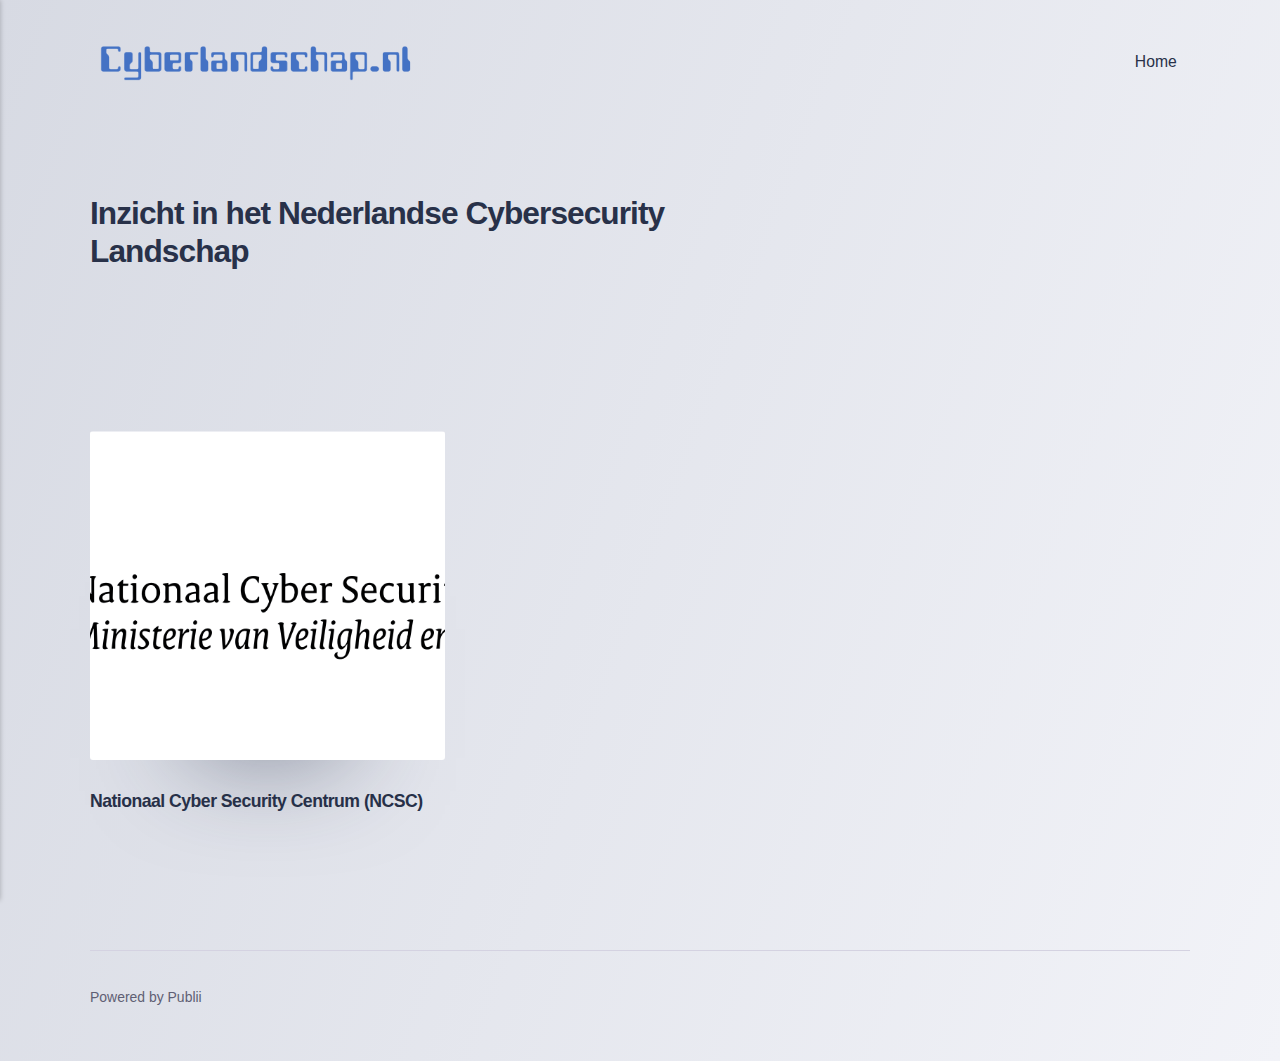
<file: index.html>
<!DOCTYPE html><html lang="nl"><head><meta charset="utf-8"><meta http-equiv="X-UA-Compatible" content="IE=edge"><meta name="viewport" content="width=device-width,initial-scale=1"><title>Cyberlandschap.nl</title><meta name="generator" content="Publii Open-Source CMS for Static Site"><link rel="canonical" href="https://AmbitiousToad.github.io/"><link rel="alternate" type="application/atom+xml" href="https://AmbitiousToad.github.io/feed.xml"><link rel="alternate" type="application/json" href="https://AmbitiousToad.github.io/feed.json"><meta property="og:title" content="Cyberlandschap.nl"><meta property="og:image" content="https://AmbitiousToad.github.io/media/website/Screenshot-2023-10-15-at-12.45.51.png"><meta property="og:image:width" content="944"><meta property="og:image:height" content="150"><meta property="og:site_name" content="Cyberlandschap.nl"><meta property="og:description" content=""><meta property="og:url" content="https://AmbitiousToad.github.io/"><meta property="og:type" content="website"><link rel="stylesheet" href="https://AmbitiousToad.github.io/assets/css/style.css?v=9aaed55393ce0518b2f8fc473ac993f5"><script type="application/ld+json">{"@context":"http://schema.org","@type":"Organization","name":"Cyberlandschap.nl","logo":"https://AmbitiousToad.github.io/media/website/Screenshot-2023-10-15-at-12.45.51.png","url":"https://AmbitiousToad.github.io/"}</script><noscript><style>img[loading] {
                    opacity: 1;
                }</style></noscript></head><body class="lines"><div class="container lines lines--right"><header class="header"><a href="https://AmbitiousToad.github.io/" class="logo"><img src="https://AmbitiousToad.github.io/media/website/Screenshot-2023-10-15-at-12.45.51.png" alt="Cyberlandschap.nl" width="944" height="150"></a><nav class="navbar js-navbar"><button class="navbar__toggle js-toggle" aria-label="Menu">Menu</button><ul class="navbar__menu"><li class="active"><a href="https://AmbitiousToad.github.io/" target="_self">Home</a></li></ul></nav></header><main class="main"><div class="hero"><h2>Inzicht in het Nederlandse Cybersecurity Landschap</h2></div><div class="main__content"><div class="l-options"><div class="l-options__item switchers"><button class="switchers__item is-active"><svg width="20" height="20" fill="currentColor"><use xlink:href="https://AmbitiousToad.github.io/assets/svg/svg-map.svg#switcher-grid"/></svg></button> <button class="switchers__item"><svg width="20" height="20" fill="currentColor"><use xlink:href="https://AmbitiousToad.github.io/assets/svg/svg-map.svg#switcher-rows"/></svg></button></div></div><div class="l-grid l-grid--4"><article class="c-card"><div class="c-card__wrapper"><figure class="c-card__image is-img-loading"><img src="https://AmbitiousToad.github.io/media/posts/1/1200px-Logo_NCSC.svg_.png" srcset="https://AmbitiousToad.github.io/media/posts/1/responsive/1200px-Logo_NCSC.svg_-xs.png 384w, https://AmbitiousToad.github.io/media/posts/1/responsive/1200px-Logo_NCSC.svg_-sm.png 600w, https://AmbitiousToad.github.io/media/posts/1/responsive/1200px-Logo_NCSC.svg_-md.png 768w, https://AmbitiousToad.github.io/media/posts/1/responsive/1200px-Logo_NCSC.svg_-lg.png 1200w" sizes="(min-width: 37.5em) 80vw, 25vw" loading="lazy" height="468" width="1200" alt=""></figure><div class="c-card__content"><header><h2 class="c-card__title"><a href="https://AmbitiousToad.github.io/nationaal-cyber-security-centrum-ncsc.html" class="invert">Nationaal Cyber Security Centrum (NCSC)</a></h2></header><footer class="c-card__meta"></footer></div></div></article></div></div></main><footer class="footer"><div class="footer__left"><div class="footer__copy">Powered by Publii</div></div><button onclick="backToTopFunction()" id="backToTop" class="footer__bttop" aria-label="Back to top" title="Back to top"><svg><use xlink:href="https://AmbitiousToad.github.io/assets/svg/svg-map.svg#toparrow"/></svg></button></footer></div><script>window.publiiThemeMenuConfig = { mobileMenuMode: 'sidebar', animationSpeed: 300, submenuWidth: 'auto', doubleClickTime: 500, mobileMenuExpandableSubmenus: true, relatedContainerForOverlayMenuSelector: '.navbar', };</script><script defer="defer" src="https://AmbitiousToad.github.io/assets/js/scripts.min.js?v=6450cfc483efd7e58ed8ad5b64050d3e"></script><script>function publiiDetectLoadedImages () {
         var images = document.querySelectorAll('img[loading]:not(.is-loaded)');
         for (var i = 0; i < images.length; i++) {
            if (images[i].complete) {
               images[i].classList.add('is-loaded');
               images[i].parentNode.classList.remove('is-img-loading');
            } else {
               images[i].addEventListener('load', function () {
                  this.classList.add('is-loaded');
                  this.parentNode.classList.remove('is-img-loading');
               }, false);
            }
         }
      }
      publiiDetectLoadedImages();</script><script defer="defer" src="https://AmbitiousToad.github.io/assets/js/quicklink.umd.js?v=a52ee49fe4afff274f8c30fe880ddc13"></script><script>window.addEventListener('load', () =>{
      quicklink.listen();
      });</script></body></html>
</file>
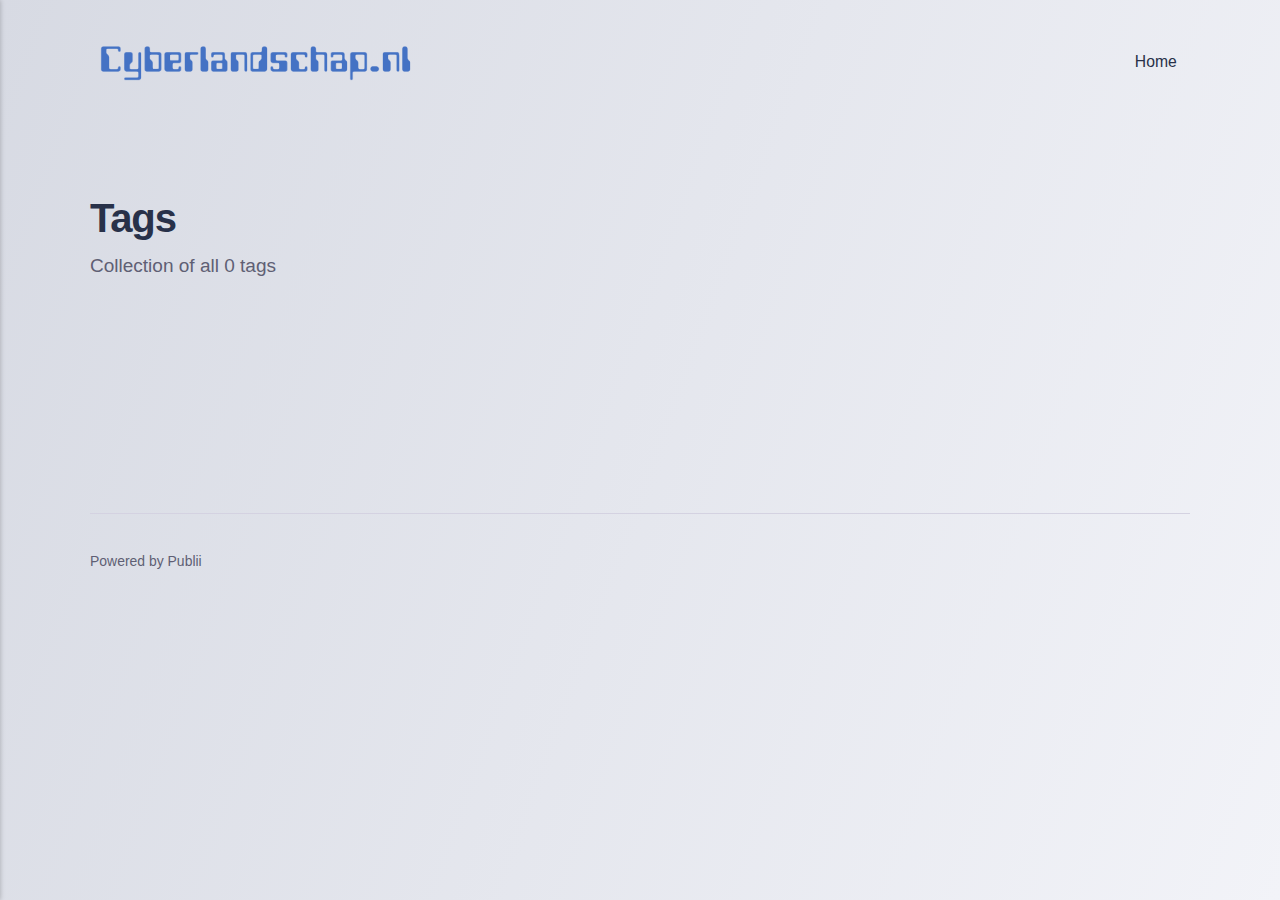
<file: tags/index.html>
<!DOCTYPE html><html lang="nl"><head><meta charset="utf-8"><meta http-equiv="X-UA-Compatible" content="IE=edge"><meta name="viewport" content="width=device-width,initial-scale=1"><title>All tags - Cyberlandschap.nl</title><meta name="robots" content="noindex, follow"><meta name="generator" content="Publii Open-Source CMS for Static Site"><link rel="alternate" type="application/atom+xml" href="https://AmbitiousToad.github.io/feed.xml"><link rel="alternate" type="application/json" href="https://AmbitiousToad.github.io/feed.json"><meta property="og:title" content="Cyberlandschap.nl"><meta property="og:image" content="https://AmbitiousToad.github.io/media/website/Screenshot-2023-10-15-at-12.45.51.png"><meta property="og:image:width" content="944"><meta property="og:image:height" content="150"><meta property="og:site_name" content="Cyberlandschap.nl"><meta property="og:description" content=""><meta property="og:url" content="https://AmbitiousToad.github.io/tags/"><meta property="og:type" content="website"><link rel="stylesheet" href="https://AmbitiousToad.github.io/assets/css/style.css?v=9aaed55393ce0518b2f8fc473ac993f5"><script type="application/ld+json">{"@context":"http://schema.org","@type":"Organization","name":"Cyberlandschap.nl","logo":"https://AmbitiousToad.github.io/media/website/Screenshot-2023-10-15-at-12.45.51.png","url":"https://AmbitiousToad.github.io/"}</script><noscript><style>img[loading] {
                    opacity: 1;
                }</style></noscript></head><body class="lines"><div class="container lines lines--right"><header class="header"><a href="https://AmbitiousToad.github.io/" class="logo"><img src="https://AmbitiousToad.github.io/media/website/Screenshot-2023-10-15-at-12.45.51.png" alt="Cyberlandschap.nl" width="944" height="150"></a><nav class="navbar js-navbar"><button class="navbar__toggle js-toggle" aria-label="Menu">Menu</button><ul class="navbar__menu"><li><a href="https://AmbitiousToad.github.io/" target="_self">Home</a></li></ul></nav></header><main class="main page page--tags"><div class="hero"><h1>Tags</h1><p>Collection of all 0 tags</p></div><div class="main__content"><div class="l-options nomobile"><div class="l-options__item switchers"><button class="switchers__item is-active"><svg width="20" height="20" fill="currentColor"><use xlink:href="https://AmbitiousToad.github.io/assets/svg/svg-map.svg#switcher-grid"/></svg></button> <button class="switchers__item"><svg width="20" height="20" fill="currentColor"><use xlink:href="https://AmbitiousToad.github.io/assets/svg/svg-map.svg#switcher-rows"/></svg></button></div></div><ul class="l-grid l-grid--2"></ul></div></main><footer class="footer"><div class="footer__left"><div class="footer__copy">Powered by Publii</div></div><button onclick="backToTopFunction()" id="backToTop" class="footer__bttop" aria-label="Back to top" title="Back to top"><svg><use xlink:href="https://AmbitiousToad.github.io/assets/svg/svg-map.svg#toparrow"/></svg></button></footer></div><script>window.publiiThemeMenuConfig = { mobileMenuMode: 'sidebar', animationSpeed: 300, submenuWidth: 'auto', doubleClickTime: 500, mobileMenuExpandableSubmenus: true, relatedContainerForOverlayMenuSelector: '.navbar', };</script><script defer="defer" src="https://AmbitiousToad.github.io/assets/js/scripts.min.js?v=6450cfc483efd7e58ed8ad5b64050d3e"></script><script>function publiiDetectLoadedImages () {
         var images = document.querySelectorAll('img[loading]:not(.is-loaded)');
         for (var i = 0; i < images.length; i++) {
            if (images[i].complete) {
               images[i].classList.add('is-loaded');
               images[i].parentNode.classList.remove('is-img-loading');
            } else {
               images[i].addEventListener('load', function () {
                  this.classList.add('is-loaded');
                  this.parentNode.classList.remove('is-img-loading');
               }, false);
            }
         }
      }
      publiiDetectLoadedImages();</script><script defer="defer" src="https://AmbitiousToad.github.io/assets/js/quicklink.umd.js?v=a52ee49fe4afff274f8c30fe880ddc13"></script><script>window.addEventListener('load', () =>{
      quicklink.listen();
      });</script></body></html>
</file>
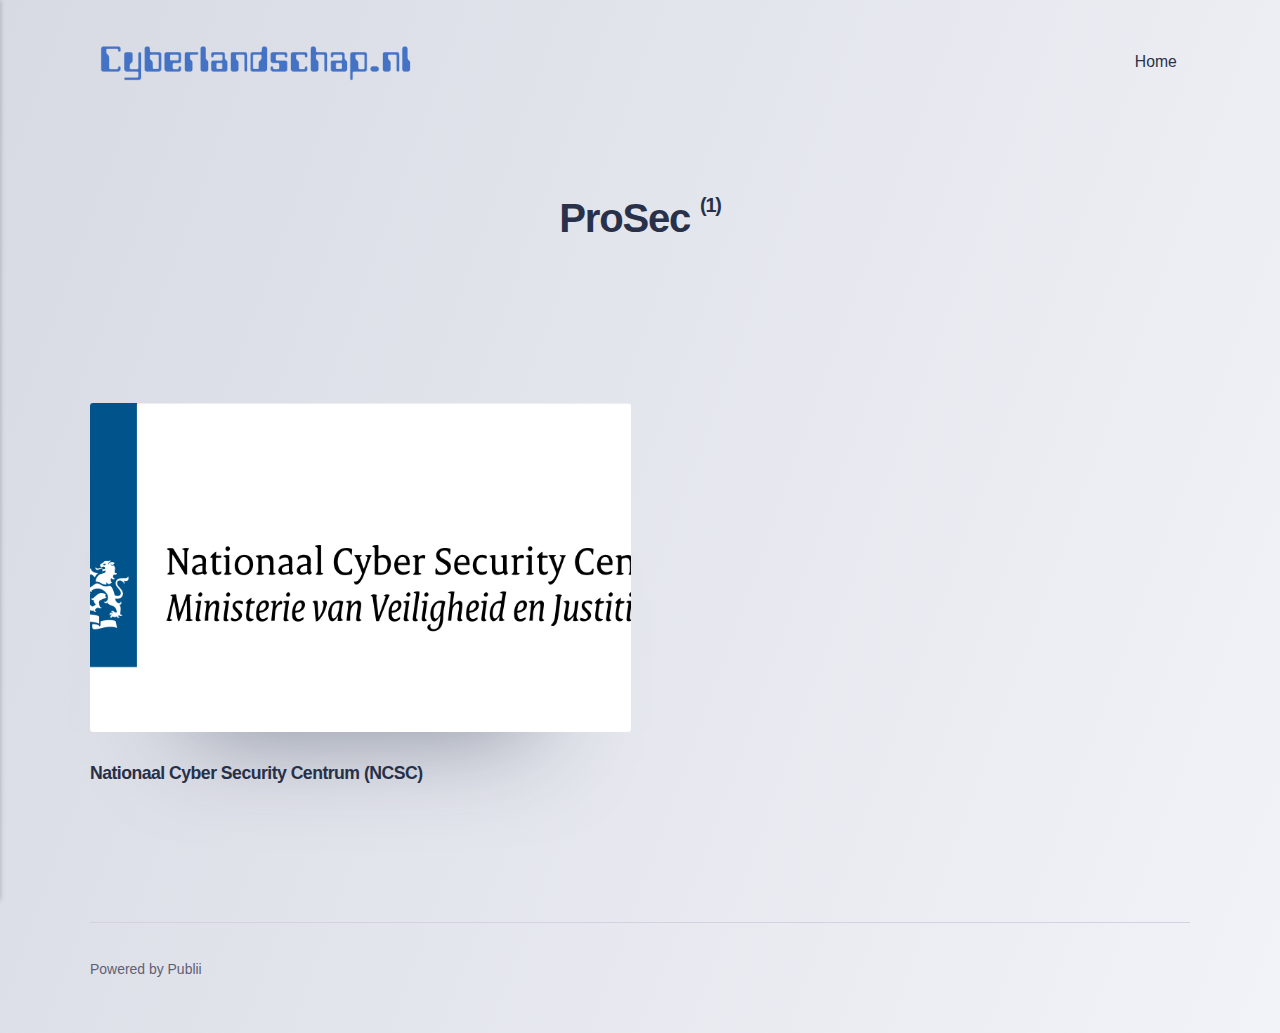
<file: authors/prosec/index.html>
<!DOCTYPE html><html lang="nl"><head><meta charset="utf-8"><meta http-equiv="X-UA-Compatible" content="IE=edge"><meta name="viewport" content="width=device-width,initial-scale=1"><title>Author: ProSec - Cyberlandschap.nl</title><meta name="robots" content="noindex, follow"><meta name="generator" content="Publii Open-Source CMS for Static Site"><link rel="alternate" type="application/atom+xml" href="https://AmbitiousToad.github.io/feed.xml"><link rel="alternate" type="application/json" href="https://AmbitiousToad.github.io/feed.json"><meta property="og:title" content="ProSec"><meta property="og:image" content="https://AmbitiousToad.github.io/media/website/Screenshot-2023-10-15-at-12.45.51.png"><meta property="og:image:width" content="944"><meta property="og:image:height" content="150"><meta property="og:site_name" content="Cyberlandschap.nl"><meta property="og:description" content=""><meta property="og:url" content="https://AmbitiousToad.github.io/authors/prosec/"><meta property="og:type" content="website"><link rel="stylesheet" href="https://AmbitiousToad.github.io/assets/css/style.css?v=9aaed55393ce0518b2f8fc473ac993f5"><script type="application/ld+json">{"@context":"http://schema.org","@type":"Organization","name":"Cyberlandschap.nl","logo":"https://AmbitiousToad.github.io/media/website/Screenshot-2023-10-15-at-12.45.51.png","url":"https://AmbitiousToad.github.io/"}</script><noscript><style>img[loading] {
                    opacity: 1;
                }</style></noscript></head><body class="lines"><div class="container lines lines--right"><header class="header"><a href="https://AmbitiousToad.github.io/" class="logo"><img src="https://AmbitiousToad.github.io/media/website/Screenshot-2023-10-15-at-12.45.51.png" alt="Cyberlandschap.nl" width="944" height="150"></a><nav class="navbar js-navbar"><button class="navbar__toggle js-toggle" aria-label="Menu">Menu</button><ul class="navbar__menu"><li><a href="https://AmbitiousToad.github.io/" target="_self">Home</a></li></ul></nav></header><main class="main page page--author"><div class="hero hero--centered"><h1>ProSec <sup>(1)</sup></h1></div><div class="main__content"><div class="l-options nomobile"><div class="l-options__item switchers"><button class="switchers__item is-active"><svg width="20" height="20" fill="currentColor"><use xlink:href="https://AmbitiousToad.github.io/assets/svg/svg-map.svg#switcher-grid"/></svg></button> <button class="switchers__item"><svg width="20" height="20" fill="currentColor"><use xlink:href="https://AmbitiousToad.github.io/assets/svg/svg-map.svg#switcher-rows"/></svg></button></div></div><div class="l-grid l-grid--2"><article class="c-card"><div class="c-card__wrapper"><figure class="c-card__image is-img-loading"><img src="https://AmbitiousToad.github.io/media/posts/1/1200px-Logo_NCSC.svg_.png" srcset="https://AmbitiousToad.github.io/media/posts/1/responsive/1200px-Logo_NCSC.svg_-xs.png 384w, https://AmbitiousToad.github.io/media/posts/1/responsive/1200px-Logo_NCSC.svg_-sm.png 600w, https://AmbitiousToad.github.io/media/posts/1/responsive/1200px-Logo_NCSC.svg_-md.png 768w, https://AmbitiousToad.github.io/media/posts/1/responsive/1200px-Logo_NCSC.svg_-lg.png 1200w" sizes="(min-width: 37.5em) 80vw, 50vw" loading="lazy" height="468" width="1200" alt=""></figure><div class="c-card__content"><header><h2 class="c-card__title"><a href="https://AmbitiousToad.github.io/nationaal-cyber-security-centrum-ncsc.html" class="invert">Nationaal Cyber Security Centrum (NCSC)</a></h2></header><footer class="c-card__meta"></footer></div></div></article></div></div></main><footer class="footer"><div class="footer__left"><div class="footer__copy">Powered by Publii</div></div><button onclick="backToTopFunction()" id="backToTop" class="footer__bttop" aria-label="Back to top" title="Back to top"><svg><use xlink:href="https://AmbitiousToad.github.io/assets/svg/svg-map.svg#toparrow"/></svg></button></footer></div><script>window.publiiThemeMenuConfig = { mobileMenuMode: 'sidebar', animationSpeed: 300, submenuWidth: 'auto', doubleClickTime: 500, mobileMenuExpandableSubmenus: true, relatedContainerForOverlayMenuSelector: '.navbar', };</script><script defer="defer" src="https://AmbitiousToad.github.io/assets/js/scripts.min.js?v=6450cfc483efd7e58ed8ad5b64050d3e"></script><script>function publiiDetectLoadedImages () {
         var images = document.querySelectorAll('img[loading]:not(.is-loaded)');
         for (var i = 0; i < images.length; i++) {
            if (images[i].complete) {
               images[i].classList.add('is-loaded');
               images[i].parentNode.classList.remove('is-img-loading');
            } else {
               images[i].addEventListener('load', function () {
                  this.classList.add('is-loaded');
                  this.parentNode.classList.remove('is-img-loading');
               }, false);
            }
         }
      }
      publiiDetectLoadedImages();</script><script defer="defer" src="https://AmbitiousToad.github.io/assets/js/quicklink.umd.js?v=a52ee49fe4afff274f8c30fe880ddc13"></script><script>window.addEventListener('load', () =>{
      quicklink.listen();
      });</script></body></html>
</file>
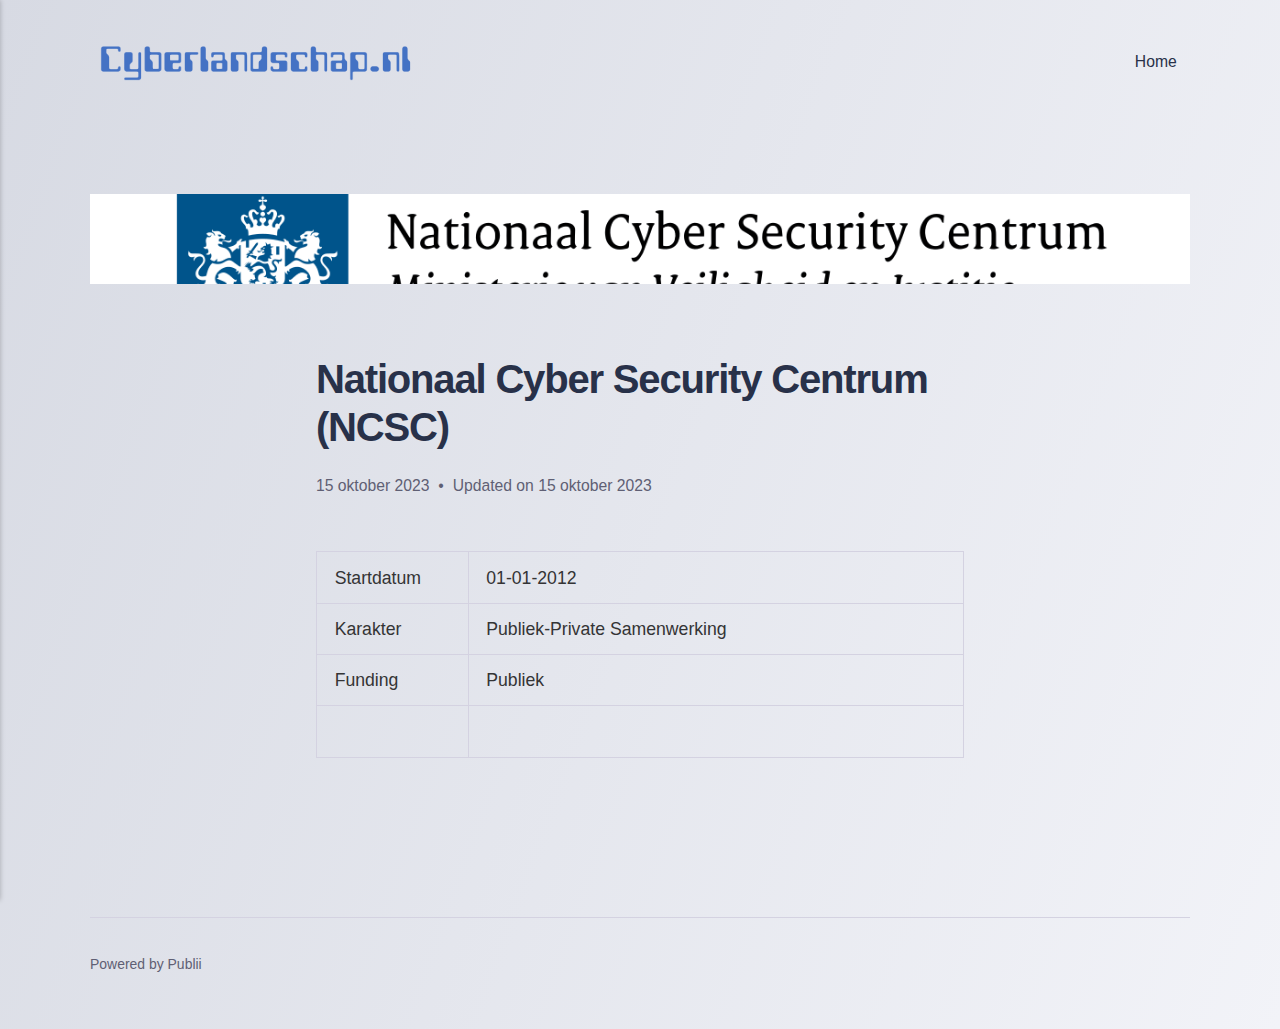
<file: nationaal-cyber-security-centrum-ncsc.html>
<!DOCTYPE html><html lang="nl"><head><meta charset="utf-8"><meta http-equiv="X-UA-Compatible" content="IE=edge"><meta name="viewport" content="width=device-width,initial-scale=1"><title>Nationaal Cyber Security Centrum (NCSC) - Cyberlandschap.nl</title><meta name="description" content="Startdatum 01-01-2012 Karakter Publiek-Private Samenwerking Funding Publiek"><meta name="generator" content="Publii Open-Source CMS for Static Site"><link rel="canonical" href="https://AmbitiousToad.github.io/nationaal-cyber-security-centrum-ncsc.html"><link rel="alternate" type="application/atom+xml" href="https://AmbitiousToad.github.io/feed.xml"><link rel="alternate" type="application/json" href="https://AmbitiousToad.github.io/feed.json"><meta property="og:title" content="Nationaal Cyber Security Centrum (NCSC)"><meta property="og:image" content="https://AmbitiousToad.github.io/media/posts/1/1200px-Logo_NCSC.svg_.png"><meta property="og:image:width" content="1200"><meta property="og:image:height" content="468"><meta property="og:site_name" content="Cyberlandschap.nl"><meta property="og:description" content="Startdatum 01-01-2012 Karakter Publiek-Private Samenwerking Funding Publiek"><meta property="og:url" content="https://AmbitiousToad.github.io/nationaal-cyber-security-centrum-ncsc.html"><meta property="og:type" content="article"><link rel="stylesheet" href="https://AmbitiousToad.github.io/assets/css/style.css?v=9aaed55393ce0518b2f8fc473ac993f5"><script type="application/ld+json">{"@context":"http://schema.org","@type":"Article","mainEntityOfPage":{"@type":"WebPage","@id":"https://AmbitiousToad.github.io/nationaal-cyber-security-centrum-ncsc.html"},"headline":"Nationaal Cyber Security Centrum (NCSC)","datePublished":"2023-10-15T12:32","dateModified":"2023-10-15T12:38","image":{"@type":"ImageObject","url":"https://AmbitiousToad.github.io/media/posts/1/1200px-Logo_NCSC.svg_.png","height":468,"width":1200},"description":"Startdatum 01-01-2012 Karakter Publiek-Private Samenwerking Funding Publiek","author":{"@type":"Person","name":"ProSec","url":"https://AmbitiousToad.github.io/authors/prosec/"},"publisher":{"@type":"Organization","name":"ProSec","logo":{"@type":"ImageObject","url":"https://AmbitiousToad.github.io/media/website/Screenshot-2023-10-15-at-12.45.51.png","height":150,"width":944}}}</script><noscript><style>img[loading] {
                    opacity: 1;
                }</style></noscript></head><body class="lines"><div class="container lines lines--right"><header class="header"><a href="https://AmbitiousToad.github.io/" class="logo"><img src="https://AmbitiousToad.github.io/media/website/Screenshot-2023-10-15-at-12.45.51.png" alt="Cyberlandschap.nl" width="944" height="150"></a><nav class="navbar js-navbar"><button class="navbar__toggle js-toggle" aria-label="Menu">Menu</button><ul class="navbar__menu"><li><a href="https://AmbitiousToad.github.io/" target="_self">Home</a></li></ul></nav></header><main class="main"><article class="post"><figure class="post__featured-image"><div class="post__featured-image__inner is-img-loading"><img src="https://AmbitiousToad.github.io/media/posts/1/1200px-Logo_NCSC.svg_.png" srcset="https://AmbitiousToad.github.io/media/posts/1/responsive/1200px-Logo_NCSC.svg_-xs.png 384w, https://AmbitiousToad.github.io/media/posts/1/responsive/1200px-Logo_NCSC.svg_-sm.png 600w, https://AmbitiousToad.github.io/media/posts/1/responsive/1200px-Logo_NCSC.svg_-md.png 768w, https://AmbitiousToad.github.io/media/posts/1/responsive/1200px-Logo_NCSC.svg_-lg.png 1200w, https://AmbitiousToad.github.io/media/posts/1/responsive/1200px-Logo_NCSC.svg_-xl.png 1600w" sizes="(min-width: 37.5em) 1600px, 80vw" loading="eager" height="468" width="1200" alt=""></div></figure><header class="post__inner post__header"><h1 class="post__title">Nationaal Cyber Security Centrum (NCSC)</h1><div class="post__meta"><div class="post__meta__right"><time datetime="2023-10-15T12:32" class="post__date">15 oktober 2023</time><div class="post__updated">Updated on <time datetime="2023-10-15T12:32" class="post__date">15 oktober 2023</time></div></div></div></header><div class="post__inner"><div class="post__entry"><table style="border-collapse: collapse; width: 100%;" border="1"><tbody><tr><td style="width: 23.4332%;">Startdatum</td><td style="width: 76.7095%;">01-01-2012</td></tr><tr><td style="width: 23.4332%;">Karakter</td><td style="width: 76.7095%;">Publiek-Private Samenwerking</td></tr><tr><td style="width: 23.4332%;">Funding</td><td style="width: 76.7095%;">Publiek</td></tr><tr><td style="width: 23.4332%;"> </td><td style="width: 76.7095%;"> </td></tr></tbody></table></div><footer class="post__footer"><div class="post__tag-share"><div class="post__share"></div></div></footer></div></article></main><footer class="footer"><div class="footer__left"><div class="footer__copy">Powered by Publii</div></div><button onclick="backToTopFunction()" id="backToTop" class="footer__bttop" aria-label="Back to top" title="Back to top"><svg><use xlink:href="https://AmbitiousToad.github.io/assets/svg/svg-map.svg#toparrow"/></svg></button></footer></div><script>window.publiiThemeMenuConfig = { mobileMenuMode: 'sidebar', animationSpeed: 300, submenuWidth: 'auto', doubleClickTime: 500, mobileMenuExpandableSubmenus: true, relatedContainerForOverlayMenuSelector: '.navbar', };</script><script defer="defer" src="https://AmbitiousToad.github.io/assets/js/scripts.min.js?v=6450cfc483efd7e58ed8ad5b64050d3e"></script><script>function publiiDetectLoadedImages () {
         var images = document.querySelectorAll('img[loading]:not(.is-loaded)');
         for (var i = 0; i < images.length; i++) {
            if (images[i].complete) {
               images[i].classList.add('is-loaded');
               images[i].parentNode.classList.remove('is-img-loading');
            } else {
               images[i].addEventListener('load', function () {
                  this.classList.add('is-loaded');
                  this.parentNode.classList.remove('is-img-loading');
               }, false);
            }
         }
      }
      publiiDetectLoadedImages();</script><script defer="defer" src="https://AmbitiousToad.github.io/assets/js/quicklink.umd.js?v=a52ee49fe4afff274f8c30fe880ddc13"></script><script>window.addEventListener('load', () =>{
      quicklink.listen();
      });</script></body></html>
</file>
